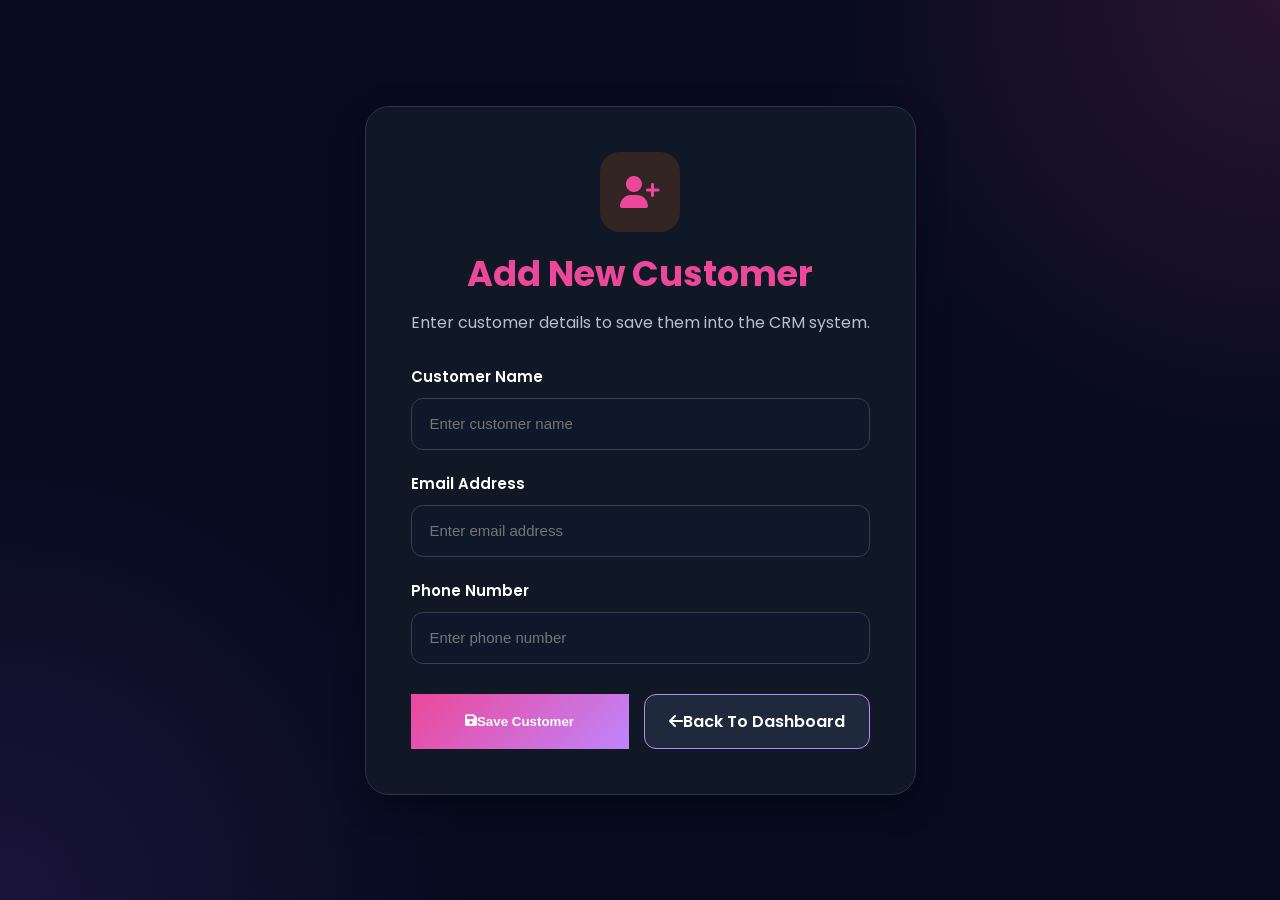
<file: add_customer.html>
<!doctype html>
<html lang="en">
  <head>
    <meta charset="UTF-8" />

    <meta name="viewport" content="width=device-width, initial-scale=1.0" />

    <title>Add Customer | SHAGUN CRM</title>

    <link rel="stylesheet" href="/style.css" />

    <link
      rel="stylesheet"
      href="https://cdnjs.cloudflare.com/ajax/libs/font-awesome/6.5.1/css/all.min.css"
    />
  </head>

  <body>
    <div class="form-page">
      <div class="form-card">
        <div class="form-header">
          <div class="form-icon">
            <i class="fa-solid fa-user-plus"></i>
          </div>

          <h1>Add New Customer</h1>

          <p>Enter customer details to save them into the CRM system.</p>
        </div>

        <form action="/add" method="POST">
          <div class="input-group">
            <label> Customer Name </label>

            <input
              type="text"
              name="name"
              placeholder="Enter customer name"
              required
            />
          </div>

          <div class="input-group">
            <label> Email Address </label>

            <input
              type="email"
              name="email"
              placeholder="Enter email address"
              required
            />
          </div>

          <div class="input-group">
            <label> Phone Number </label>

            <input
              type="text"
              name="phone"
              placeholder="Enter phone number"
              required
            />
          </div>

          <div class="form-buttons">
            <button type="submit" class="save-btn">
              <i class="fa-solid fa-floppy-disk"></i>
              Save Customer
            </button>

            <a href="/" class="back-btn">
              <i class="fa-solid fa-arrow-left"></i>
              Back To Dashboard
            </a>
          </div>
        </form>
      </div>
    </div>
  </body>
</html>
</file>
<file: style.css>
/* =========================
   GOOGLE FONT
========================= */

@import url('https://fonts.googleapis.com/css2?family=Poppins:wght@300;400;500;600;700&display=swap');

/* =========================
   RESET
========================= */

*{
    margin:0;
    padding:0;
    box-sizing:border-box;
}

body{

    font-family:'Poppins',sans-serif;

    background:
    radial-gradient(
        circle at top right,
        rgba(236,72,153,.15),
        transparent 30%
    ),

    radial-gradient(
        circle at bottom left,
        rgba(168,85,247,.12),
        transparent 30%
    ),

    #070b1f;

    color:var(--text);

    min-height:100vh;

}

/* =========================
   VARIABLES
========================= */

:root{

    --primary:#ec4899;
    --secondary:#c084fc;

    --dark:#070b1f;
    --card:#111827;

    --card-hover:#172036;

    --border:#29344d;

    --text:#ffffff;

    --muted:#b8bfd0;

    --success:#22c55e;

    --danger:#ef4444;

    --shadow:0 10px 30px rgba(0,0,0,.35);

}

/* =========================
   NAVBAR
========================= */

.navbar{

    display:flex;

    justify-content:space-between;

    align-items:center;

    padding:22px 8%;

    background:rgba(10,15,35,.95);

    backdrop-filter:blur(15px);

    border-bottom:1px solid var(--border);

    position:sticky;

    top:0;

    z-index:1000;

}

.logo{

    font-size:30px;

    font-weight:700;

    color:var(--primary);

    letter-spacing:1px;

}

.nav-right{

    display:flex;

    gap:15px;

}

.nav-btn{

    text-decoration:none;

    color:white;

    padding:10px 18px;

    border-radius:8px;

    transition:.3s;

    border:1px solid var(--border);

}

.nav-btn:hover{

    background:#1e293b;

}

.orange-btn{

    background:var(--primary);

    color:white;

    border:none;

}

.orange-btn:hover{

    background:var(--secondary);

}

/* =========================
   HERO SECTION
========================= */

.hero{

    padding:60px 8%;

}

.hero-content{

    background:#0f172a;
    border:1px solid #233554;
    border-radius:24px;
    padding:60px;
    width:100%;

}

.hero-content h1{

    font-size:64px;
    font-weight:700;
    line-height:1.1;
    color:#ffffff;
    margin-bottom:20px

}

.hero-content p{

    font-size:22px;
    color:#cbd5e1;

}

/* =========================
   STATISTICS
========================= */

.stats-section{

    padding:0 8%;

    margin-top:20px;

}

.stat-card{
    width:380px;

    padding:30px;

    border-radius:22px;

    display:flex;

    align-items:center;

    gap:25px;

    background:#0f172a;

    border:1px solid #c084fc;
}

.stat-card:hover{

    transform:translateY(-8px);

    border-color:#c084fc;

}

.stat-icon{

     width:72px;

    height:72px;

    display:flex;

    justify-content:center;

    align-items:center;

    border-radius:18px;

    background:rgba(236,72,153,.12);
}

.stat-icon i{

    font-size:30px;

    color:#ec4899;

}

.stat-card h2{

    color:var(--primary);

    font-size:32px;

}

.stat-card p{

    color:var(--muted);

}

/* =========================
   SEARCH SECTION
========================= */

.search-section{

    padding:30px 8%;

}

.search-form{

    display:flex;

    gap:15px;

    flex-wrap:wrap;

}

.search-form input{

    height:55px;

    padding:0 20px;

    border-radius:14px;

    font-size:15px;

}

.search-form button{
    height:56px;

    padding:0 28px;

    background:linear-gradient(
        135deg,
        #ec4899,
        #c084fc
    );

    color:white;

    border:none;

    border-radius:14px;

    font-weight:600;
}

.search-form button:hover{

    background:var(--secondary);

}

.search-form input{

    background:#0f172a;

    color:#ffffff;

    border:2px solid #c084fc;

    border-radius:14px;

}

.search-form input::placeholder{

    color:#94a3b8;

}

.search-form input{
    width:350px;
    height:56px;
    padding:0 20px;

    background:#111827;

    color:#ffffff;

    border:2px solid #334155;

    border-radius:14px;

    font-size:16px;
}

.search-form input:focus{
    border-color:#ec4899;
    box-shadow:0 0 20px rgba(236,72,153,.25);
}

/* =========================
   TABLE SECTION
========================= */

.table-section{

    padding:0 8% 50px;

}

.table-container{

    background:rgba(17,24,39,.9);

    border-radius:24px;

    overflow:hidden;

    border:1px solid var(--border);

    box-shadow:var(--shadow);

}

table{

    width:100%;

    border-collapse:collapse;

}

thead{

    background:#0d1428;

}

thead th{

    color:#ec4899;

    font-size:15px;

    font-weight:600;

}

tbody td{

    padding:18px;

    border-top:1px solid var(--border);

}

tbody tr{

    transition:.3s;

}

tbody tr:hover{

    background:
    rgba(236,72,153,.06);

}

.empty{

    text-align:center;

    color:var(--muted);

    padding:30px;

}

/* =========================
   ACTION BUTTONS
========================= */

.edit-btn{

    text-decoration:none;

    background:#2563eb;

    color:white;

    padding:8px 12px;

    border-radius:8px;

    margin-right:8px;

    display:inline-block;

    transition:.3s;

    background:
    linear-gradient(
        135deg,
        #8b5cf6,
        #6366f1
    );

}

.edit-btn:hover{

    background:#1d4ed8;

}

.delete-btn{

    text-decoration:none;

    background:#dc2626;

    color:white;

    padding:8px 12px;

    border-radius:8px;

    display:inline-block;

    transition:.3s;

    background:
    linear-gradient(
        135deg,
        #ef4444,
        #dc2626
    );

}

.delete-btn:hover{

    background:#b91c1c;

}

.search-form button,
.orange-btn,
.export-btn,
.save-btn{

    background:
    linear-gradient(
        135deg,
        #ec4899,
        #c084fc
    );

    border:none;

    color:white;

    font-weight:600;

}

.search-form button:hover,
.orange-btn:hover,
.export-btn:hover,
.save-btn:hover{

    transform:translateY(-3px);

    box-shadow:
    0 10px 25px
    rgba(236,72,153,.25);

}

/* =========================
   FORM PAGE
========================= */

.form-page{

    min-height:100vh;

    display:flex;

    justify-content:center;

    align-items:center;

    padding:40px 20px;

}

.form-card{

    max-width:700px;

    background:rgba(17,24,39,.92);

    border-radius:24px;

    border:1px solid var(--border);

    padding:45px;

    box-shadow:var(--shadow);

}

.form-header{

    text-align:center;

    margin-bottom:30px;

}

.form-header h1{

    font-size:2.2rem;

    color:#ec4899;

}

.form-icon{

    width:80px;

    height:80px;

    margin:auto;

    margin-bottom:15px;

    border-radius:20px;

    background:rgba(249,115,22,.15);

    display:flex;

    align-items:center;

    justify-content:center;

}

.form-icon i{

    font-size:32px;

    color:var(--primary);

}

.form-header h1{

    margin-bottom:10px;

}

.form-header p{

    color:var(--muted);

}

/* =========================
   INPUTS
========================= */

.input-group{

    margin-bottom:22px;

}

.input-group label{

    display:block;

    margin-bottom:10px;

    font-size:15px;

    font-weight:600;

    color:white;

}

.input-group input{

    width:100%;

    height:52px;

    padding:0 18px;

    font-size:15px;

    border-radius:12px;

    border:1px solid #334155;

    background:#0f172a;

    color:white;

    outline:none;

    transition:.3s;
}

.input-group input:focus{

    border-color:#ec4899;

    box-shadow:0 0 15px rgba(236,72,153,.25);

}

/* =========================
   FORM BUTTONS
========================= */

.form-buttons{

    display:flex;

    gap:15px;

    margin-top:30px;

}

.save-btn{

    flex:1;

    height:55px;

    display:flex;

    justify-content:center;

    align-items:center;

    background:linear-gradient(
        135deg,
        #ec4899,
        #c084fc
    );

    color:white;

    border:none;

}

.save-btn:hover{

    background:var(--secondary);

}


.back-btn{

    background:#1e293b;

    color:#ffffff;

    text-decoration:none;

    border:1px solid #c084fc;

    border-radius:12px;

    padding:14px 24px;

    font-weight:600;

    transition:.3s;

    display:flex;

    align-items:center;

    justify-content:center;

}

.back-btn:hover{

    background:linear-gradient(
        135deg,
        #9333ea,
        #ec4899
    );

    border-color:transparent;

    transform:translateY(-2px);

}

/* =========================
   FOOTER
========================= */

footer{
    text-align:center;

    padding:30px;

    color:#cbd5e1;

    border-top:1px solid #233554;
}

/* =========================
   RESPONSIVE
========================= */

@media(max-width:768px){

    .navbar{

        flex-direction:column;

        gap:15px;

        text-align:center;

    }

    .nav-right{

        flex-wrap:wrap;

        justify-content:center;

    }

    .hero-content h1{

    font-size:clamp(2rem,4vw,3.5rem);

    line-height:1.2;

    margin-bottom:20px;

    word-break:break-word;

}

    .search-form{

    display:flex;

    gap:16px;

    align-items:center;

    margin-top:20px;

}

.search-form input{

    flex:1;

    width:100%;

    padding:16px 20px;

    font-size:15px;

}

    .search-form button{

        width:100%;

    }

    .table-container{

        overflow-x:auto;

    }

    .form-buttons{

        flex-direction:column;

    }

}

@media(max-width:480px){

    .hero{

        padding:60px 8%;

    }

    .stats-section{

        padding:0 5%;

    }

    .search-section{

        padding:20px 5%;

    }

    .table-section{

        padding:0 5% 40px;

    }

    .form-card{

        width:100%;

    max-width:760px;

    padding:50px;

    }

    .logo{

        font-size:22px;

    }

}

.flash-container{
    width:90%;
    margin:20px auto;
}

.flash{
    padding:15px;
    border-radius:10px;
    margin-bottom:10px;
    font-weight:600;
}

.flash.success{
    background:#14532d;
    color:white;
}

.flash.danger{
    background:#991b1b;
    color:white;
}

.export-btn{
    background:#ec4899;
    color:white;
    padding:14px 20px;
    border-radius:10px;
    text-decoration:none;
    font-weight:600;

    background:
    linear-gradient(
        135deg,
        #ec4899,
        #c084fc
    );
}
</file>
